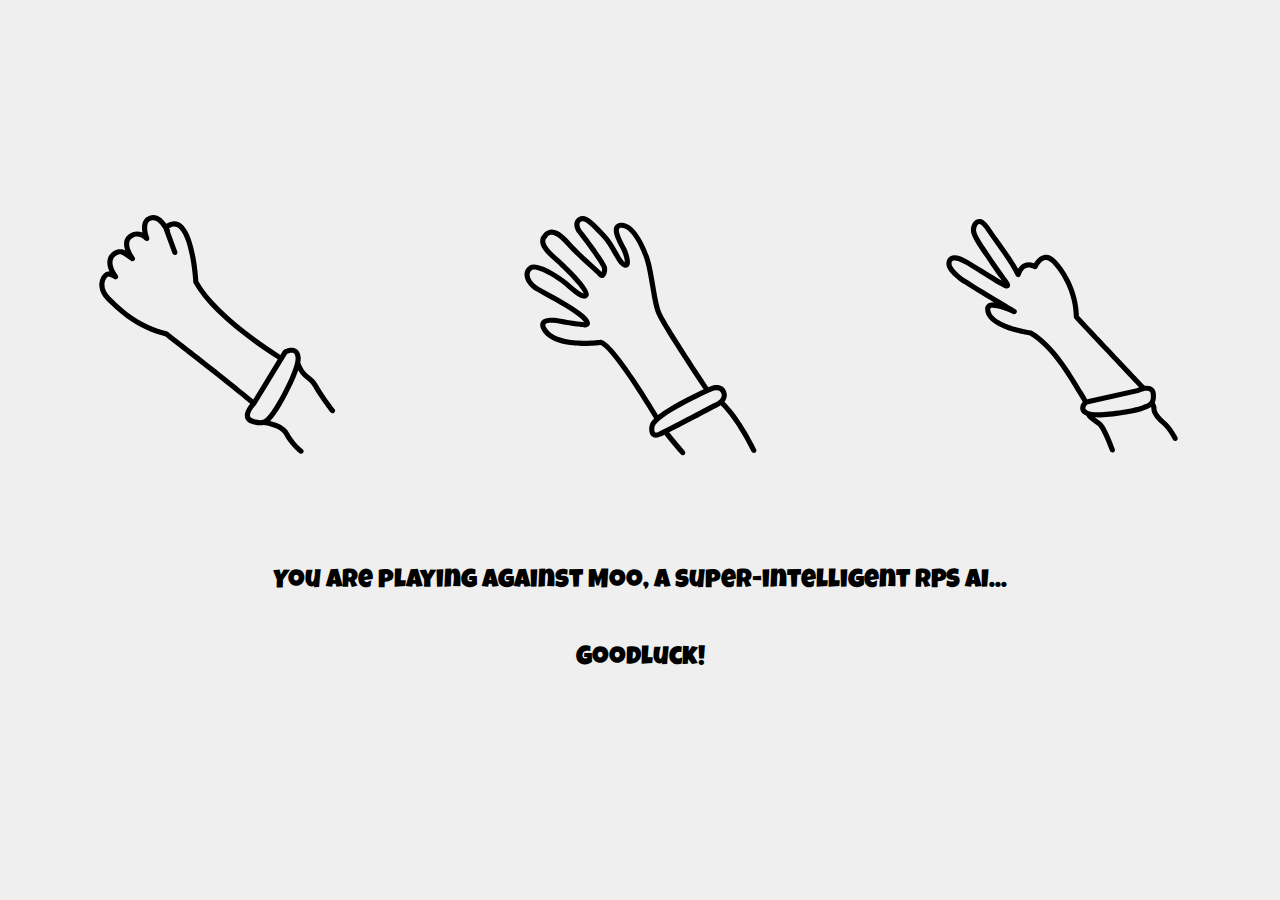
<file: index.html>
<!DOCTYPE html>
<html lang="en">
<head>
    <meta charset="UTF-8">
    <meta http-equiv="X-UA-Compatible" content="IE=edge">
    <meta name="viewport" content="width=device-width, initial-scale=1.0">
    <title>RPS By Moo</title>
    <link rel="stylesheet" href="./stylesheet.css">
    <script src="./rps.js" defer></script>
</head>
<body>
    <div class="buttons">
        <button class="rock"><img src="./images/rock.svg"></button>
        <button class="paper"><img src="./images/paper.svg"></button>
        <button class="scissor"><img src="./images/scissor.svg"></button>
    </div>
    <div class="results">
        <p>You are playing against Moo, a super-intelligent RPS AI...</p>
        <p>Goodluck!</p>
    </div>
</body>
</html>
</file>
<file: stylesheet.css>
@import url('https://fonts.googleapis.com/css2?family=Luckiest+Guy&family=Roboto:wght@100&display=swap');

button {
    border: white;
    cursor: pointer;
}

img {
    max-height: 100%;
    max-width: 100%;
    transition: all .07s ease;
}

.img-hover {
    transform: scale(1.4);
}

div.buttons {
    display: flex;
    justify-content: center;
}

div.results {
    display: flex;
    flex-direction: column;
    align-items: center;
}

body {
    display: flex;
    flex-direction: column;
    justify-content: center;
    height: 90vh;
    background-color: #efefef;
}

p {
    font-size: 2vw;
    font-family: 'Luckiest Guy', cursive;
}
</file>
